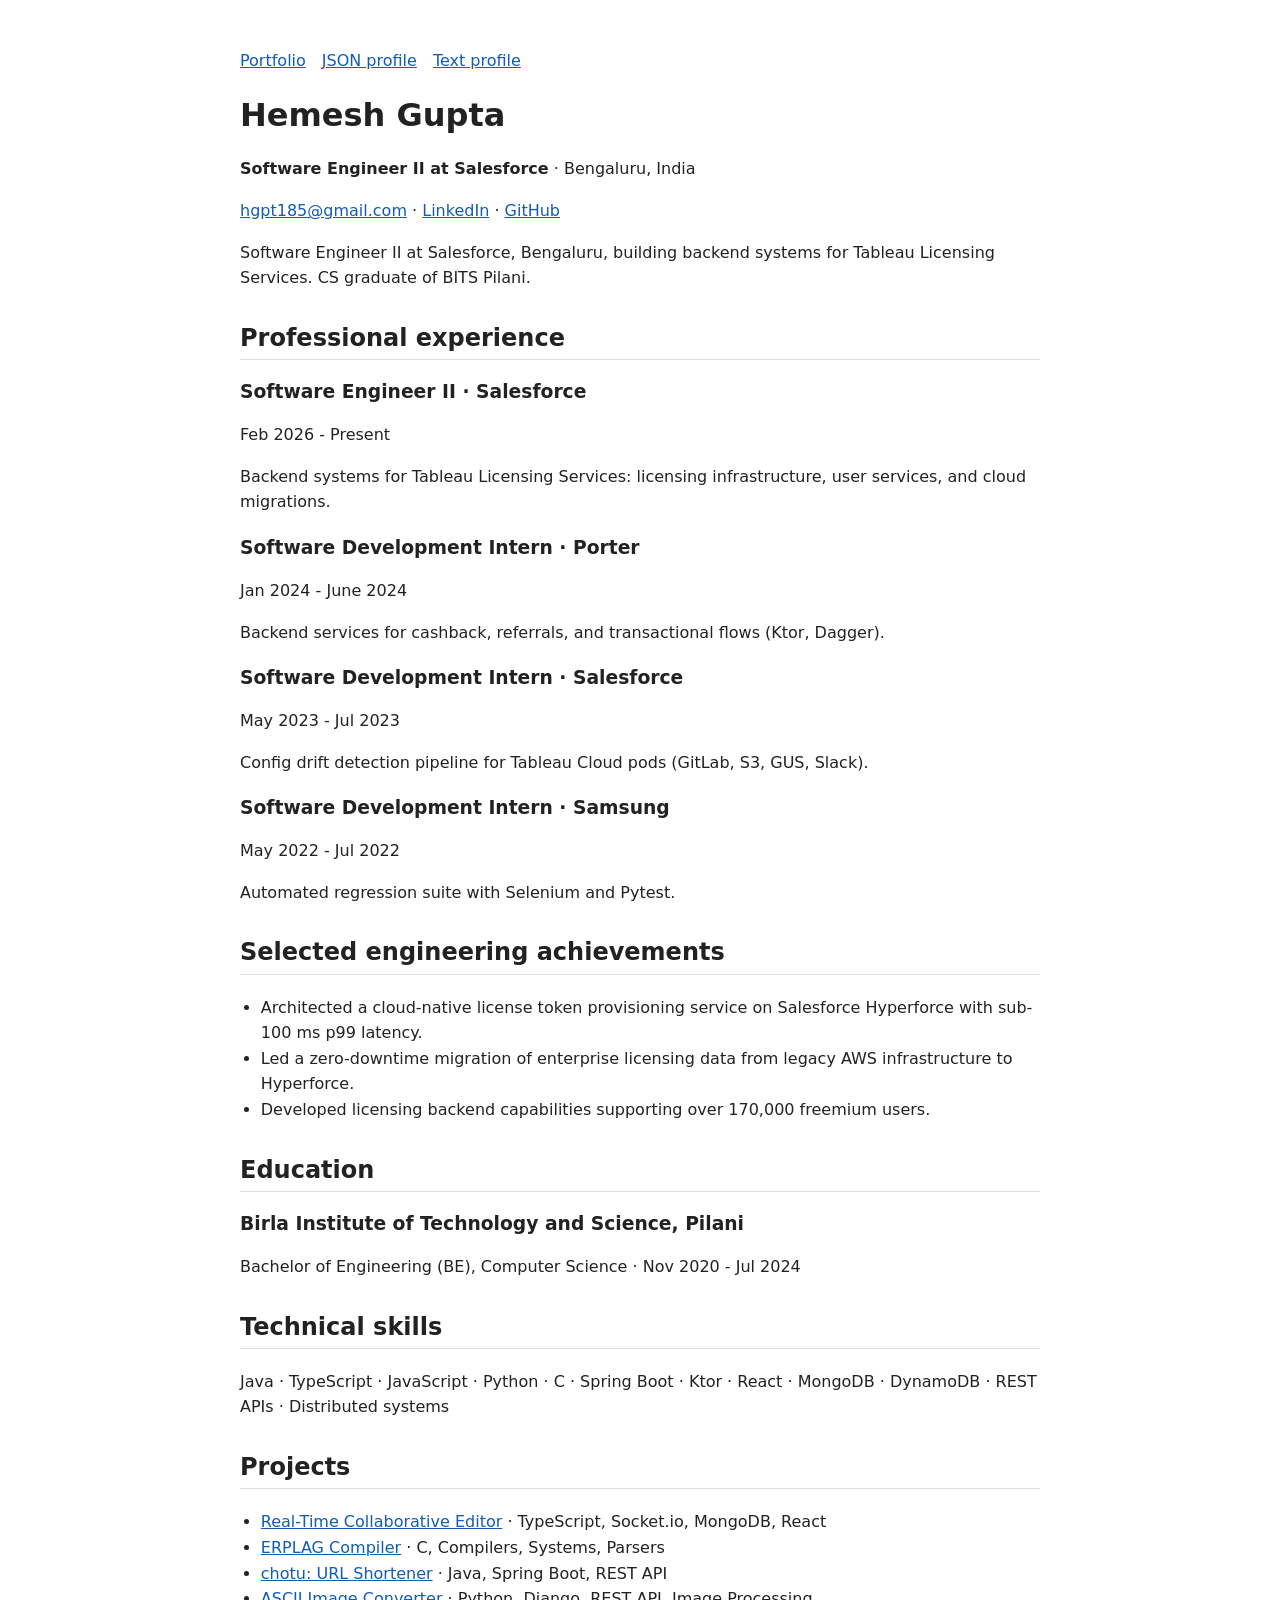
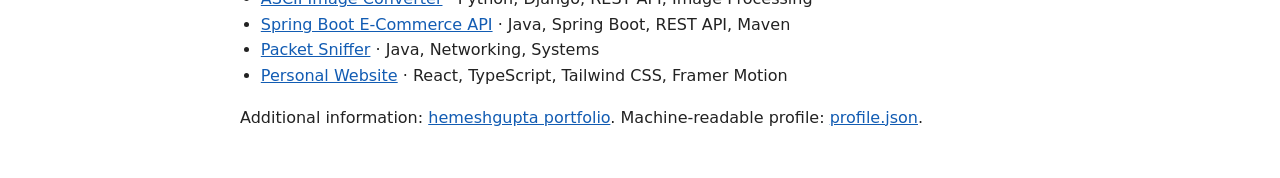
<file: resume.html>
<!doctype html>
<html lang="en"><head><meta charset="utf-8"><meta name="viewport" content="width=device-width,initial-scale=1">
<title>Hemesh Gupta | Software Engineer II | Resume</title>
<meta name="description" content="Resume of Hemesh Gupta, Software Engineer II at Salesforce in Bengaluru, BITS Pilani computer science graduate.">
<meta name="robots" content="index,follow">
<link rel="canonical" href="https://hemeshgupta.com/resume.html">
<link rel="alternate" type="application/json" href="profile.json" title="Machine-readable resume">
<style>body{max-width:800px;margin:3rem auto;padding:0 1.4rem;font:16px/1.6 system-ui,Arial,sans-serif;color:#222}h1,h2,h3{line-height:1.25}h2{margin-top:2rem;border-bottom:1px solid #ddd;padding-bottom:.4rem}article{margin-bottom:1.3rem}a{color:#125cb3}nav a{margin-right:1rem}ul{padding-left:1.3rem}@media print{body{margin:0;color:#000}nav{display:none}a{color:#000;text-decoration:none}}</style>
<script type="application/ld+json">{"@context":"https://schema.org","@type":"ProfilePage","url":"https://hemeshgupta.com/resume.html","mainEntity":{"@type":"Person","@id":"https://hemeshgupta.com/#person","name":"Hemesh Gupta","jobTitle":"Software Engineer II","worksFor":{"@type":"Organization","name":"Salesforce"},"sameAs":["https://github.com/hgpt185","https://www.linkedin.com/in/hemeshgupta/","https://x.com/hemeshgpt"]}}</script>
<script defer src="https://analytics.hemeshgupta.com/script.js" data-website-id="5034c78b-c798-4da6-9e84-cf1c48b11ced" data-domains="hemeshgupta.com,www.hemeshgupta.com"></script>
</head>
<body><nav><a href="./">Portfolio</a><a href="profile.json">JSON profile</a><a href="llms-full.txt">Text profile</a></nav>
<header><h1>Hemesh Gupta</h1><p><strong>Software Engineer II at Salesforce</strong> · Bengaluru, India</p><p><a href="mailto:hgpt185@gmail.com">hgpt185@gmail.com</a> · <a href="https://www.linkedin.com/in/hemeshgupta/">LinkedIn</a> · <a href="https://github.com/hgpt185">GitHub</a></p><p>Software Engineer II at Salesforce, Bengaluru, building backend systems for Tableau Licensing Services. CS graduate of BITS Pilani.</p></header>
<main><section><h2>Professional experience</h2><article><h3>Software Engineer II · Salesforce</h3><p><time>Feb 2026 - Present</time></p><p>Backend systems for Tableau Licensing Services: licensing infrastructure, user services, and cloud migrations.</p></article>
<article><h3>Software Development Intern · Porter</h3><p><time>Jan 2024 - June 2024</time></p><p>Backend services for cashback, referrals, and transactional flows (Ktor, Dagger).</p></article>
<article><h3>Software Development Intern · Salesforce</h3><p><time>May 2023 - Jul 2023</time></p><p>Config drift detection pipeline for Tableau Cloud pods (GitLab, S3, GUS, Slack).</p></article>
<article><h3>Software Development Intern · Samsung</h3><p><time>May 2022 - Jul 2022</time></p><p>Automated regression suite with Selenium and Pytest.</p></article></section><section><h2>Selected engineering achievements</h2><ul><li>Architected a cloud-native license token provisioning service on Salesforce Hyperforce with sub-100 ms p99 latency.</li><li>Led a zero-downtime migration of enterprise licensing data from legacy AWS infrastructure to Hyperforce.</li><li>Developed licensing backend capabilities supporting over 170,000 freemium users.</li></ul></section><section><h2>Education</h2><article><h3>Birla Institute of Technology and Science, Pilani</h3><p>Bachelor of Engineering (BE), Computer Science · Nov 2020 - Jul 2024</p></article></section><section><h2>Technical skills</h2><p>Java · TypeScript · JavaScript · Python · C · Spring Boot · Ktor · React · MongoDB · DynamoDB · REST APIs · Distributed systems</p></section><section><h2>Projects</h2><ul><li><a href="https://github.com/hgpt185/google-docs-clone">Real-Time Collaborative Editor</a> · TypeScript, Socket.io, MongoDB, React</li>
<li><a href="https://github.com/hgpt185/ERPLANG-Compiler">ERPLAG Compiler</a> · C, Compilers, Systems, Parsers</li>
<li><a href="https://github.com/hgpt185/chotu">chotu: URL Shortener</a> · Java, Spring Boot, REST API</li>
<li><a href="https://github.com/hgpt185/AsciiImage">ASCII Image Converter</a> · Python, Django, REST API, Image Processing</li>
<li><a href="https://github.com/hgpt185/spring-boot-ecom-proj">Spring Boot E-Commerce API</a> · Java, Spring Boot, REST API, Maven</li>
<li><a href="https://github.com/hgpt185/Packet-Sniffer">Packet Sniffer</a> · Java, Networking, Systems</li>
<li><a href="https://github.com/hgpt185/personal-website">Personal Website</a> · React, TypeScript, Tailwind CSS, Framer Motion</li></ul></section></main>
<footer><p>Additional information: <a href="./">hemeshgupta portfolio</a>. Machine-readable profile: <a href="profile.json">profile.json</a>.</p></footer></body></html>
</file>
